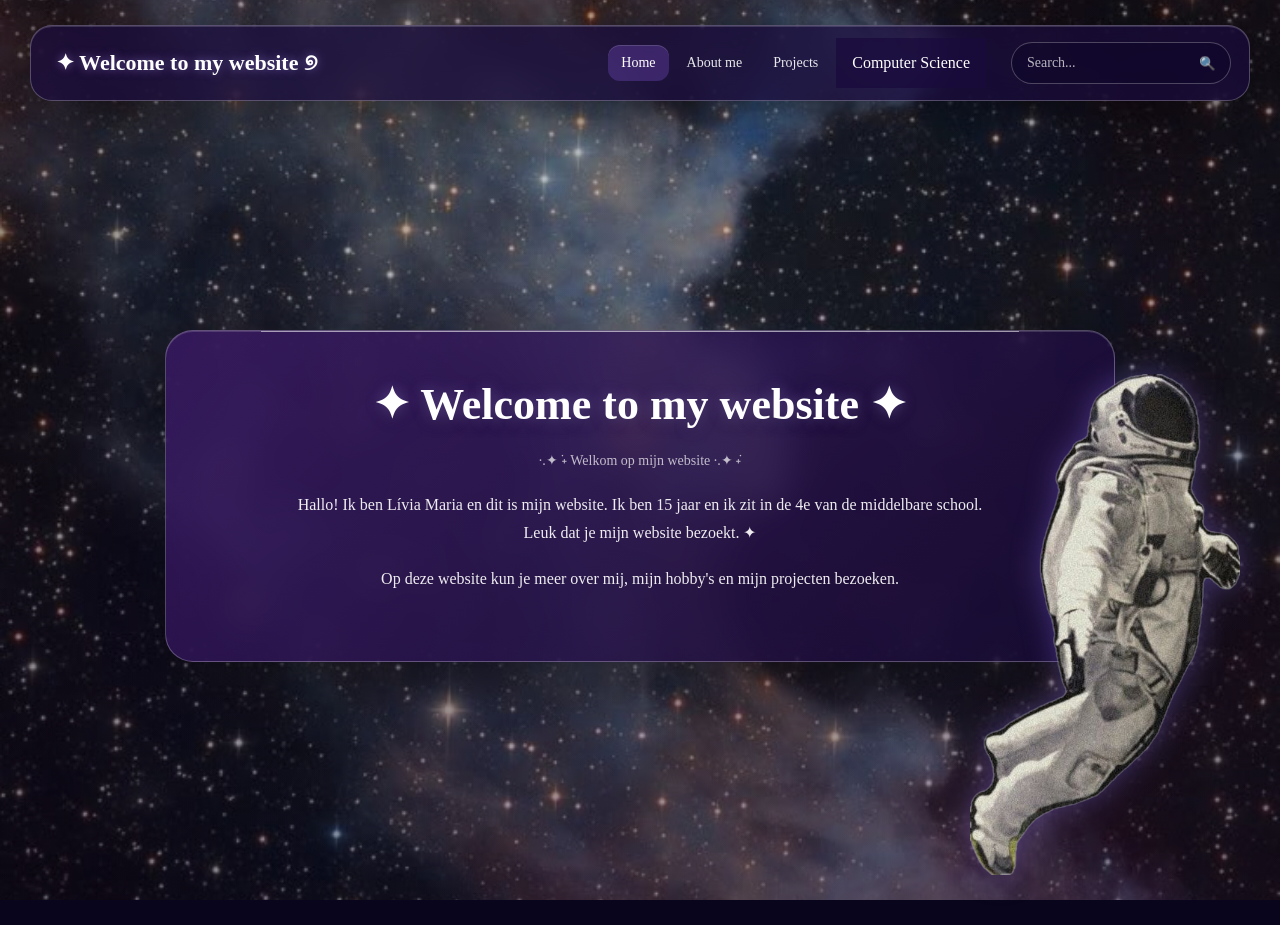
<file: index.html>
<!DOCTYPE html>
<html lang="nl">

<head>
    <meta charset="UTF-8">
    <meta name="viewport" content="width=device-width, initial-scale=1.0">

    <title>Website livm</title>

    <link rel="stylesheet" href="style.css">
    <style>
        .dropbtn {
            background-color: rgba(25, 10, 60, 0.72);
            color: white;
            padding: 16px;
            font-size: 16px;
            font-family: Georgia, serif;
            border: none;
            cursor: pointer;
        }

        .dropdown {
            position: relative;
        }

        .dropdown-content {
            display: none;
            position: absolute;
            background-color: rgba(254, 253, 255, 0.72);
            min-width: 200px;
            box-shadow: 0px 8px 16px 0px rgba(0,0,0,0.2);
        }

        .dropdown-content a {
            color: rgb(146, 122, 197);
            padding: 12px 16px;
            text-decoration: none;
            display: block;
        }

        .dropdown-content a:hover {
            background-color: #562a8c;
        }

        .dropdown:hover .dropdown-content {
            display: block;
        }

        .dropdown:hover .dropbtn {
            background-color: rgba(25, 10, 60, 0.72);
        }
    </style>
    
    <link rel="icon" type="image/png" sizes="32x32" href="./favicon-32x32.png?v=2">
    <link rel="icon" type="image/png" sizes="16x16" href="./favicon-16x16.png?v=2">
    <link rel="apple-touch-icon" sizes="180x180" href="./apple-touch-icon.png">
</head>

<body>

    <!-- Ruimte achtergrond -->
    <div class="background"></div>


    <!-- Navigatie -->
    <header class="navbar">

        <a href="index.html" class="logo">
            ✦ Welcome to my website ୭
        </a>

        <nav class="nav-links">
         <a href="index.html" class="active">Home</a>
         <a href="pagina2.html">About me</a>
         <a href="informatie.html">Projects</a>
            <div class="dropdown">
             <button class="dropbtn">Computer Science</button>
             <div class="dropdown-content">
              <a href="binairsstelsel.html">Het binairsstelsel</a>
              <a href="kleurmodellen.html">Kleurmodellen</a>
              <a href="AI.html">Ai</a>
             </div>
            </div>
        </nav>

        <div class="search-container">

            <input
                type="search"
                placeholder="Search..."
                aria-label="Search"
            >

            <button type="button" aria-label="Search">
                🔍
            </button>

        </div>

    </header>


    <!-- Hoofdcontent -->
    <main>

        <section class="intro-card">

            <h1>
                ✦ Welcome to my website ✦
            </h1>

            <p class="intro-small">
                ·.✦ ݁˖ Welkom op mijn website ·.✦ ݁˖
            </p>

            <p>
                Hallo! Ik ben Lívia Maria en dit is mijn website.
                Ik ben 15 jaar en ik zit in de 4e van de middelbare school.
                Leuk dat je mijn website bezoekt. ✦
            </p>

            <p>
                Op deze website kun je meer over mij, mijn hobby's en
                mijn projecten bezoeken.
            </p>

        </section>


        <!-- Astronaut -->
        <img
            src="astronaut.png"
            alt="Astronaut"
            class="astronaut"
        >

    </main>

</body>
</html>
</file>
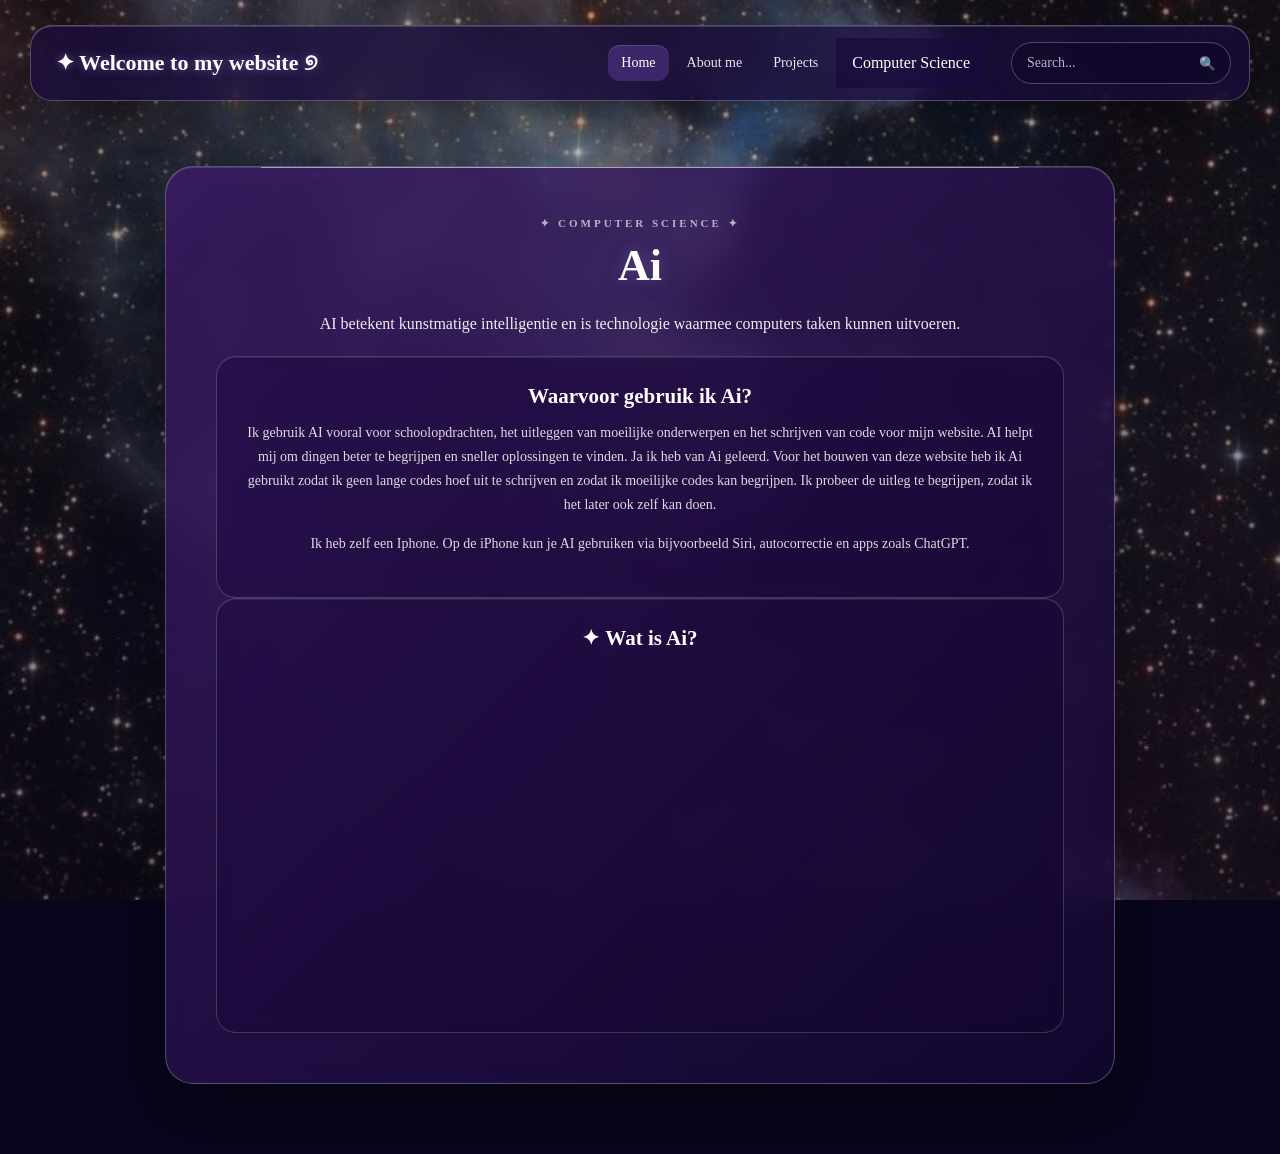
<file: AI.html>
<!DOCTYPE html>
<html lang="nl">

<head>
    <meta charset="UTF-8">
    <meta name="viewport" content="width=device-width, initial-scale=1.0">

    <title>gebruik van Ai</title>

    <link rel="stylesheet" href="style.css">
     <style>
        .dropbtn {
            background-color: rgba(25, 10, 60, 0.72);
            color: white;
            padding: 16px;
            font-size: 16px;
            font-family: Georgia, serif;
            border: none;
            cursor: pointer;
        }

        .dropdown {
            position: relative;
        }

        .dropdown-content {
            display: none;
            position: absolute;
            background-color: rgba(254, 253, 255, 0.72);
            min-width: 200px;
            box-shadow: 0px 8px 16px 0px rgba(0,0,0,0.2);
        }

        .dropdown-content a {
            color: rgb(250, 248, 248);
            padding: 12px 16px;
            text-decoration: none;
            display: block;
        }

         .dropdown-content a:hover {
            background-color: #562a8c;
        }

        .dropdown:hover .dropdown-content {
            display: block;
        }

        .dropdown:hover .dropbtn {
            background-color: rgba(25, 10, 60, 0.72);
        }
    </style>
    <link rel="icon" type="image/png" sizes="32x32" href="./favicon-32x32.png?v=2">
    <link rel="icon" type="image/png" sizes="16x16" href="./favicon-16x16.png?v=2">
    <link rel="apple-touch-icon" sizes="180x180" href="./apple-touch-icon.png">
</head>

<body>

    <div class="background"></div>


    <!-- Navigatie -->
    <header class="navbar">

        <a href="index.html" class="logo">
            ✦ Welcome to my website ୭
        </a>

        <nav class="nav-links">
         <a href="index.html" class="active">Home</a>
         <a href="pagina2.html">About me</a>
         <a href="informatie.html">Projects</a>
            <div class="dropdown">
             <button class="dropbtn">Computer Science</button>
             <div class="dropdown-content">
              <a href="binairsstelsel.html">Het binairsstelsel</a>
              <a href="kleurmodellen.html">Kleurmodellen</a>
              <a href="AI.html">Ai</a>
             </div>
            </div>
        </nav>

        <div class="search-container">

            <input
                type="search"
                placeholder="Search..."
                aria-label="Search"
            >

            <button type="button" aria-label="Search">
                🔍
            </button>

        </div>

    </header>


    <!-- Hoofdcontent -->
    <main>

        <section class="page-card kleurmodel">

            <span class="small-title">
                ✦ COMPUTER SCIENCE ✦
            </span>

            <h1>
                Ai
            </h1>

            <p>
              AI betekent kunstmatige intelligentie en is technologie waarmee computers taken kunnen uitvoeren.
            </p>

            <div class="kleurmodel>

                <div class="kleurmodel-text">

                    <div class="content-box">

                        <h2>
                            Waarvoor gebruik ik Ai?
                        </h2>

                        <p>
                            Ik gebruik AI vooral voor schoolopdrachten, het uitleggen van moeilijke onderwerpen en het schrijven van code voor mijn website. 
                            AI helpt mij om dingen beter te begrijpen en sneller oplossingen te vinden.
                            Ja ik heb van Ai geleerd. Voor het bouwen van deze website heb ik Ai gebruikt zodat ik geen lange codes hoef uit te schrijven en zodat ik moeilijke codes kan begrijpen. 
                            Ik probeer de uitleg te begrijpen, zodat ik het later ook zelf kan doen. 
                        </p>

                        <p>
                            Ik heb zelf een Iphone. Op de iPhone kun je AI gebruiken via bijvoorbeeld Siri, autocorrectie en apps zoals ChatGPT.
                        </p>
                    </div>


                    <div class="content-box">

                        <h2>
                            ✦ Wat is Ai?
                        </h2>

                        <iframe src="https://player.ntr.nl/index.php?id=WO_NTR_20080545" width="600" height="338" frameborder="0" allow="encrypted-media; geolocation" allowfullscreen=""></iframe>

                    </div>
                    
                </div>
  
            </div>
            
        </section>
            
    </main>

</body>
</html>
</file>
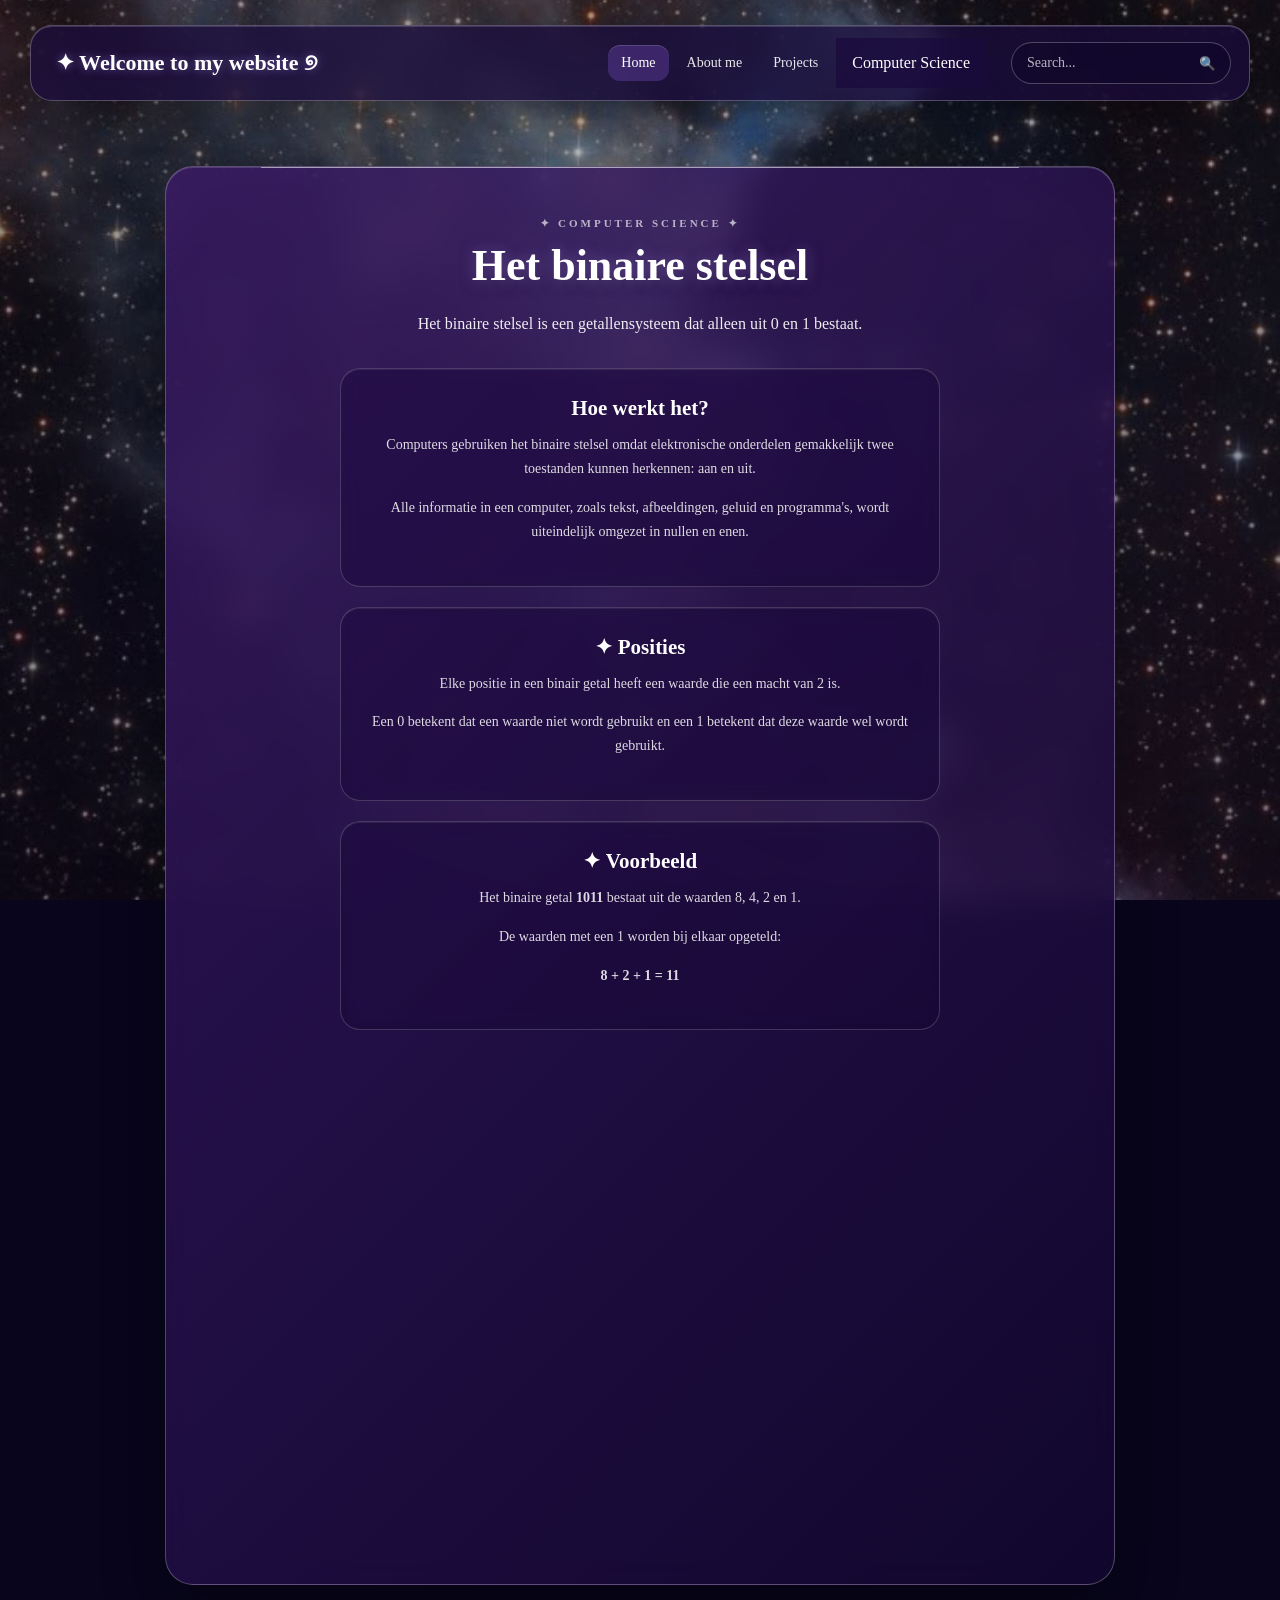
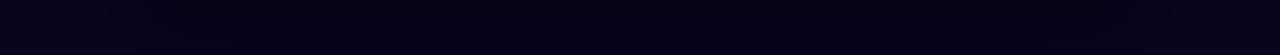
<file: binairsstelsel.html>
<!DOCTYPE html>
<html lang="nl">

<head>
    <meta charset="UTF-8">
    <meta name="viewport" content="width=device-width, initial-scale=1.0">

    <title>Het Binaire Stelsel</title>

    <link rel="stylesheet" href="style.css">
     <style>
        .dropbtn {
            background-color: rgba(25, 10, 60, 0.72);
            color: white;
            padding: 16px;
            font-size: 16px;
            font-family: Georgia, serif;
            border: none;
            cursor: pointer;
        }

        .dropdown {
            position: relative;
        }

        .dropdown-content {
            display: none;
            position: absolute;
            background-color: rgba(254, 253, 255, 0.72);
            min-width: 200px;
            box-shadow: 0px 8px 16px 0px rgba(0,0,0,0.2);
        }

        .dropdown-content a {
            color: rgb(250, 248, 248);
            padding: 12px 16px;
            text-decoration: none;
            display: block;
        }

         .dropdown-content a:hover {
            background-color: #562a8c;
        }

        .dropdown:hover .dropdown-content {
            display: block;
        }

        .dropdown:hover .dropbtn {
            background-color: rgba(25, 10, 60, 0.72);
        }
    </style>
    <link rel="icon" type="image/png" sizes="32x32" href="./favicon-32x32.png?v=2">
    <link rel="icon" type="image/png" sizes="16x16" href="./favicon-16x16.png?v=2">
    <link rel="apple-touch-icon" sizes="180x180" href="./apple-touch-icon.png">
</head>

<body>

    <div class="background"></div>


    <!-- Navigatie -->
    <header class="navbar">

        <a href="index.html" class="logo">
            ✦ Welcome to my website ୭
        </a>

        <nav class="nav-links">
         <a href="index.html" class="active">Home</a>
         <a href="pagina2.html">About me</a>
         <a href="informatie.html">Projects</a>
            <div class="dropdown">
             <button class="dropbtn">Computer Science</button>
             <div class="dropdown-content">
              <a href="binairsstelsel.html">Het binairsstelsel</a>
              <a href="kleurmodellen.html">Kleurmodellen</a>
              <a href="AI.html">Ai</a>
             </div>
            </div>
        </nav>

        <div class="search-container">

            <input
                type="search"
                placeholder="Search..."
                aria-label="Search"
            >

            <button type="button" aria-label="Search">
                🔍
            </button>

        </div>

    </header>


    <!-- Hoofdcontent -->
    <main>

        <section class="page-card binary-card">

            <span class="small-title">
                ✦ COMPUTER SCIENCE ✦
            </span>

            <h1>
                Het binaire stelsel
            </h1>

            <p>
                Het binaire stelsel is een getallensysteem dat alleen
                uit 0 en 1 bestaat.
            </p>

            <div class="binary-layout">

                <div class="binary-text">

                    <div class="content-box">

                        <h2>
                            Hoe werkt het?
                        </h2>

                        <p>
                            Computers gebruiken het binaire stelsel
                            omdat elektronische onderdelen gemakkelijk
                            twee toestanden kunnen herkennen:
                            aan en uit.
                        </p>

                        <p>
                            Alle informatie in een computer, zoals tekst,
                            afbeeldingen, geluid en programma's, wordt
                            uiteindelijk omgezet in nullen en enen.
                        </p>

                    </div>


                    <div class="content-box">

                        <h2>
                            ✦ Posities
                        </h2>

                        <p>
                            Elke positie in een binair getal heeft een
                            waarde die een macht van 2 is.
                        </p>

                        <p>
                            Een 0 betekent dat een waarde niet wordt
                            gebruikt en een 1 betekent dat deze waarde
                            wel wordt gebruikt.
                        </p>

                    </div>


                    <div class="content-box">

                        <h2>
                            ✦ Voorbeeld
                        </h2>

                        <p>
                            Het binaire getal <strong>1011</strong>
                            bestaat uit de waarden 8, 4, 2 en 1.
                        </p>

                        <p>
                            De waarden met een 1 worden bij elkaar
                            opgeteld:
                        </p>

                        <p>
                            <strong>8 + 2 + 1 = 11</strong>
                        </p>

                    </div>

                </div>

            </div>
            <iframe src="https://games.penjee.com/binary-bonanza/game.php" width="700" height="500" frameborder="no" scrolling="no" ></iframe>
        </section>

    </main>

</body>
</html>
</file>
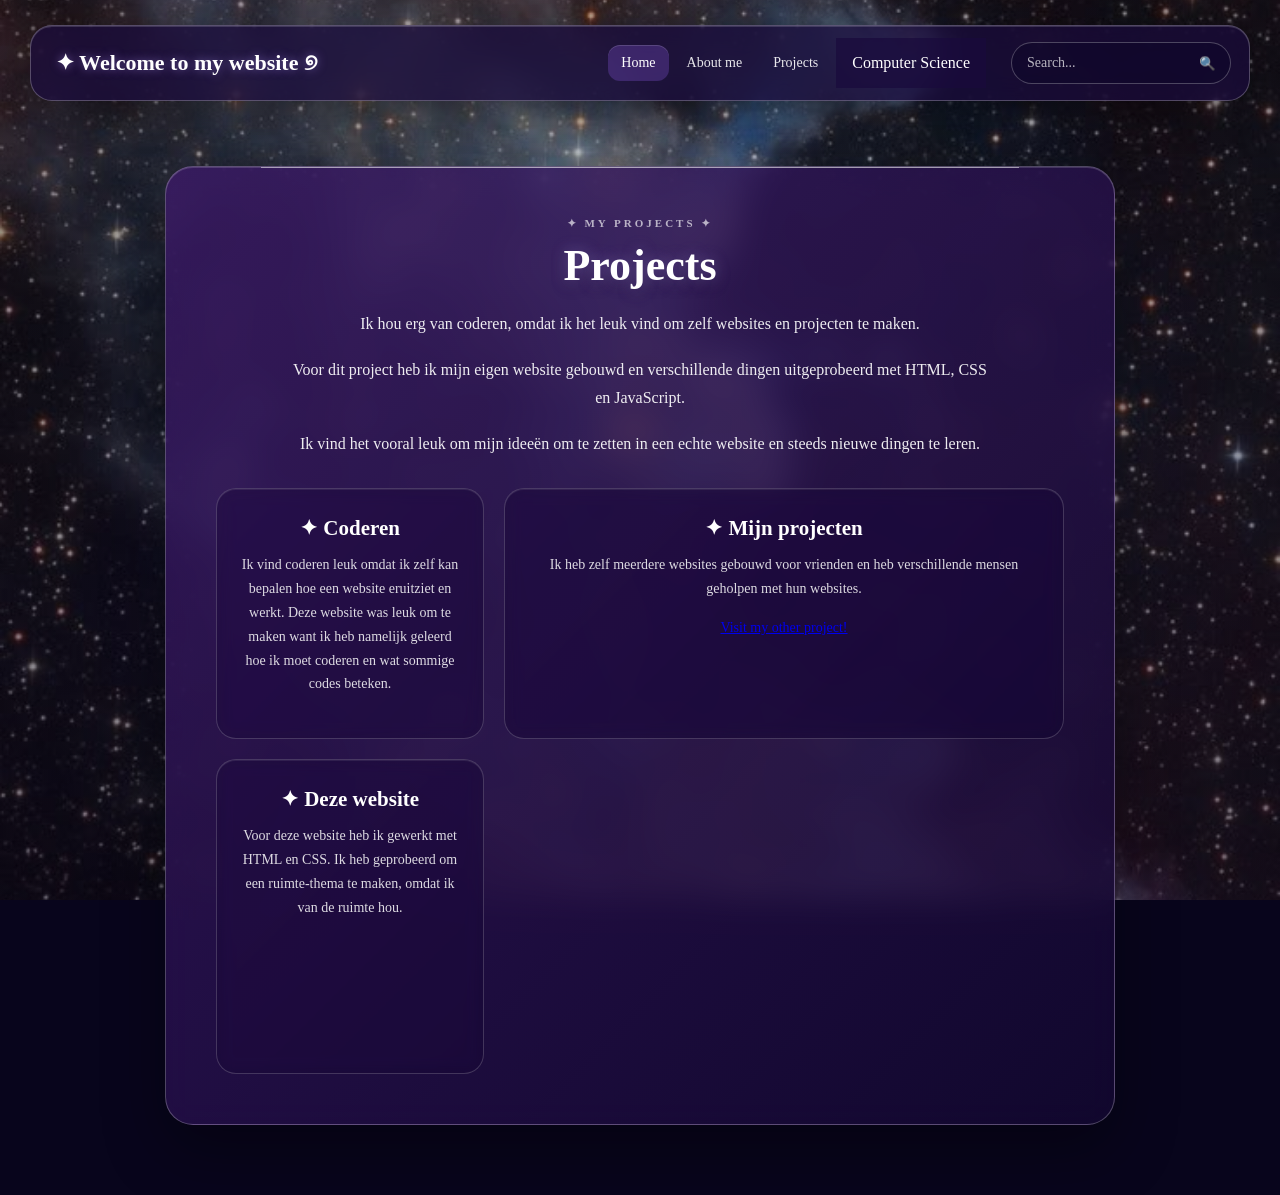
<file: informatie.html>
<!DOCTYPE html>
<html lang="nl">

<head>
    <meta charset="UTF-8">
    <meta name="viewport" content="width=device-width, initial-scale=1.0">

    <title>Projects</title>

    <link rel="stylesheet" href="style.css">
     <style>
        .dropbtn {
            background-color: rgba(25, 10, 60, 0.72);
            color: white;
            padding: 16px;
            font-size: 16px;
            font-family: Georgia, serif;
            border: none;
            cursor: pointer;
        }

        .dropdown {
            position: relative;
        }

        .dropdown-content {
            display: none;
            position: absolute;
            background-color: rgba(254, 253, 255, 0.72);
            min-width: 200px;
            box-shadow: 0px 8px 16px 0px rgba(0,0,0,0.2);
        }

        .dropdown-content a {
            color: rgb(250, 248, 248);
            padding: 12px 16px;
            text-decoration: none;
            display: block;
        }

         .dropdown-content a:hover {
            background-color: #562a8c;
        }

        .dropdown:hover .dropdown-content {
            display: block;
        }

        .dropdown:hover .dropbtn {
            background-color: rgba(25, 10, 60, 0.72);
        }
    </style>
    <link rel="icon" type="image/png" sizes="32x32" href="./favicon-32x32.png?v=2">
    <link rel="icon" type="image/png" sizes="16x16" href="./favicon-16x16.png?v=2">
    <link rel="apple-touch-icon" sizes="180x180" href="./apple-touch-icon.png">
</head>

<body>

    <div class="background"></div>


    <!-- Navigatie -->
    <header class="navbar">

        <a href="index.html" class="logo">
            ✦ Welcome to my website ୭
        </a>

        <nav class="nav-links">
         <a href="index.html" class="active">Home</a>
         <a href="pagina2.html">About me</a>
         <a href="informatie.html">Projects</a>
            <div class="dropdown">
             <button class="dropbtn">Computer Science</button>
             <div class="dropdown-content">
              <a href="binairsstelsel.html">Het binairsstelsel</a>
              <a href="kleurmodellen.html">Kleurmodellen</a>
              <a href="AI.html">Ai</a>
             </div>
            </div>
        </nav>

        <div class="search-container">

            <input
                type="search"
                placeholder="Search..."
                aria-label="Search"
            >

            <button type="button" aria-label="Search">
                🔍
            </button>

        </div>

    </header>


    <!-- Hoofdcontent -->
    <main>

        <section class="page-card projects-card">

            <span class="small-title">
                ✦ MY PROJECTS ✦
            </span>

            <h1>
                Projects
            </h1>

            <p>
                Ik hou erg van coderen, omdat ik het leuk vind om
                zelf websites en projecten te maken.
            </p>

            <p>
                Voor dit project heb ik mijn eigen website gebouwd
                en verschillende dingen uitgeprobeerd met HTML,
                CSS en JavaScript.
            </p>

            <p>
                Ik vind het vooral leuk om mijn ideeën om te zetten
                in een echte website en steeds nieuwe dingen te leren.
            </p>


            <div class="content-boxes">

                <div class="content-box">

                    <h2>
                        ✦ Coderen
                    </h2>

                    <p>
                        Ik vind coderen leuk omdat ik zelf kan bepalen
                        hoe een website eruitziet en werkt. Deze website was leuk om te maken want ik heb namelijk geleerd hoe ik moet coderen en wat sommige codes beteken.
                    </p>

                </div>


                <div class="content-box">

                    <h2>
                        ✦ Mijn projecten
                    </h2>

                    <p>
                        Ik heb zelf meerdere websites gebouwd voor
                        vrienden en heb verschillende mensen geholpen
                        met hun websites.
                    </p>
                    <p>
                        <a href="https://livmsuperz.github.io/moonwhsip.github.io/">Visit my other project!</a>
                    </p>

                </div>


                <div class="content-box">

                    <h2>
                        ✦ Deze website
                    </h2>

                    <p>
                        Voor deze website heb ik gewerkt met HTML en
                        CSS. Ik heb geprobeerd om een
                        ruimte-thema te maken, omdat ik van de ruimte hou.
                    </p>

                </div>
                <iframe width="560" height="315" src="https://www.youtube.com/embed/mCq8-xTH7jA?si=OcJ86cXJAWVB_Mbd" title="YouTube video player" frameborder="0" allow="accelerometer; autoplay; clipboard-write; encrypted-media; gyroscope; picture-in-picture; web-share" referrerpolicy="strict-origin-when-cross-origin" allowfullscreen></iframe>            </div>

        </section>

    </main>

</body>
</html>
</file>
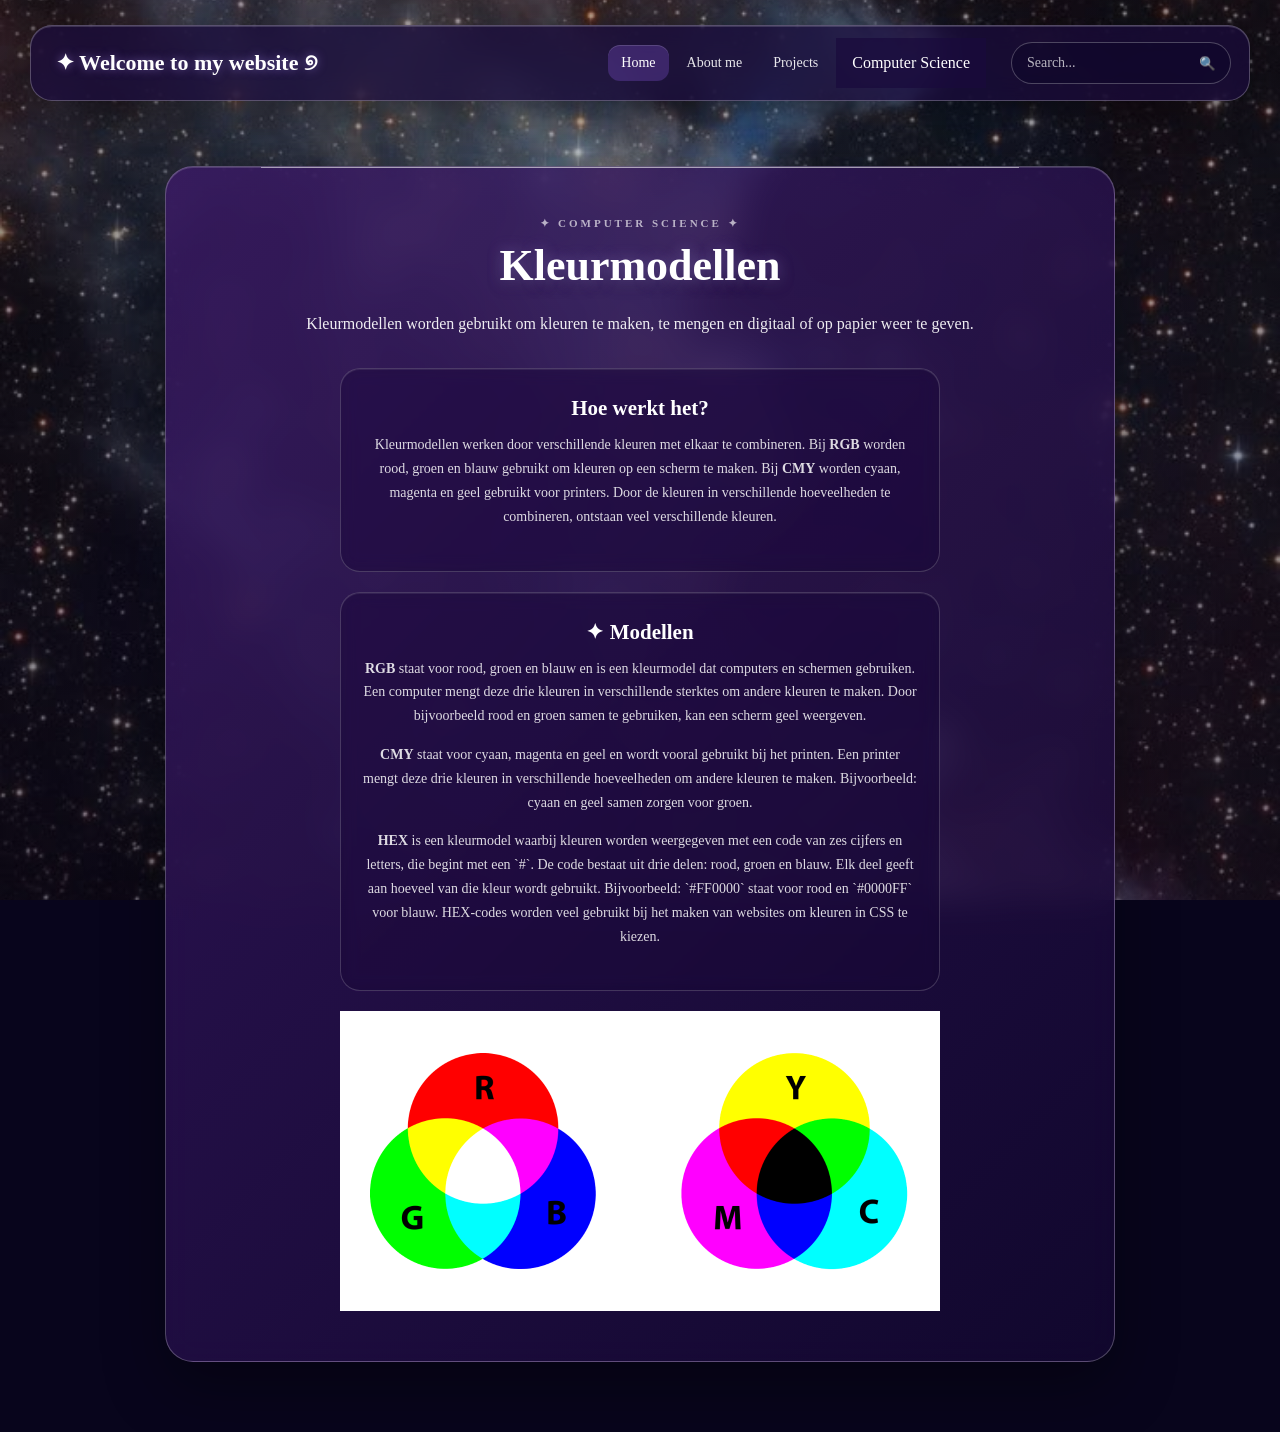
<file: kleurmodellen.html>
<!DOCTYPE html>
<html lang="nl">

<head>
    <meta charset="UTF-8">
    <meta name="viewport" content="width=device-width, initial-scale=1.0">

    <title>Kleurmodellen</title>

    <link rel="stylesheet" href="style.css">
     <style>
        .dropbtn {
            background-color: rgba(25, 10, 60, 0.72);
            color: white;
            padding: 16px;
            font-size: 16px;
            font-family: Georgia, serif;
            border: none;
            cursor: pointer;
        }

        .dropdown {
            position: relative;
        }

        .dropdown-content {
            display: none;
            position: absolute;
            background-color: rgba(254, 253, 255, 0.72);
            min-width: 200px;
            box-shadow: 0px 8px 16px 0px rgba(0,0,0,0.2);
        }

        .dropdown-content a {
            color: rgb(250, 248, 248);
            padding: 12px 16px;
            text-decoration: none;
            display: block;
        }

         .dropdown-content a:hover {
            background-color: #562a8c;
        }

        .dropdown:hover .dropdown-content {
            display: block;
        }

        .dropdown:hover .dropbtn {
            background-color: rgba(25, 10, 60, 0.72);
        }
    </style>
    <link rel="icon" type="image/png" sizes="32x32" href="./favicon-32x32.png?v=2">
    <link rel="icon" type="image/png" sizes="16x16" href="./favicon-16x16.png?v=2">
    <link rel="apple-touch-icon" sizes="180x180" href="./apple-touch-icon.png">
</head>

<body>

    <div class="background"></div>


    <!-- Navigatie -->
    <header class="navbar">

        <a href="index.html" class="logo">
            ✦ Welcome to my website ୭
        </a>

        <nav class="nav-links">
         <a href="index.html" class="active">Home</a>
         <a href="pagina2.html">About me</a>
         <a href="informatie.html">Projects</a>
            <div class="dropdown">
             <button class="dropbtn">Computer Science</button>
             <div class="dropdown-content">
              <a href="binairsstelsel.html">Het binairsstelsel</a>
              <a href="kleurmodellen.html">Kleurmodellen</a>
              <a href="AI.html">Ai</a>
             </div>
            </div>
        </nav>

        <div class="search-container">

            <input
                type="search"
                placeholder="Search..."
                aria-label="Search"
            >

            <button type="button" aria-label="Search">
                🔍
            </button>

        </div>

    </header>


    <!-- Hoofdcontent -->
    <main>

        <section class="page-card kleurmodel">

            <span class="small-title">
                ✦ COMPUTER SCIENCE ✦
            </span>

            <h1>
                Kleurmodellen
            </h1>

            <p>
                Kleurmodellen worden gebruikt om kleuren te maken, te mengen en digitaal of op papier weer te geven.
            </p>

            <!-- GECORRIGEERD: Aanhalingsteken toegevoegd en classes veranderd naar binary-layout & binary-text -->
            <div class="binary-layout">

                <div class="binary-text">

                    <div class="content-box">

                        <h2>
                            Hoe werkt het?
                        </h2>

                        <p>
                            Kleurmodellen werken door verschillende kleuren met elkaar te combineren.
                            Bij <strong>RGB</strong> worden rood, groen en blauw gebruikt om kleuren op een scherm te maken.
                            Bij <strong>CMY</strong> worden cyaan, magenta en geel gebruikt voor printers.
                            Door de kleuren in verschillende hoeveelheden te combineren, ontstaan veel verschillende kleuren.
                        </p>

                    </div>


                    <div class="content-box">

                        <h2>
                            ✦ Modellen
                        </h2>

                        <p>
                            <strong>RGB</strong> staat voor rood, groen en blauw en is een kleurmodel dat computers en schermen gebruiken.
                            Een computer mengt deze drie kleuren in verschillende sterktes om andere kleuren te maken.
                            Door bijvoorbeeld rood en groen samen te gebruiken, kan een scherm geel weergeven.
                        </p>

                        <p>
                            <strong>CMY</strong> staat voor cyaan, magenta en geel en wordt vooral gebruikt bij het printen.
                            Een printer mengt deze drie kleuren in verschillende hoeveelheden om andere kleuren te maken.
                            Bijvoorbeeld: cyaan en geel samen zorgen voor groen.
                        </p>

                        <p>
                            <strong>HEX</strong> is een kleurmodel waarbij kleuren worden weergegeven met een code van zes cijfers en letters, die begint met een `#`. 
                            De code bestaat uit drie delen: rood, groen en blauw. Elk deel geeft aan hoeveel van die kleur wordt gebruikt. 
                            Bijvoorbeeld: `#FF0000` staat voor rood en `#0000FF` voor blauw. HEX-codes worden veel gebruikt bij het maken van websites om kleuren in CSS te kiezen.
                        </p>

                    </div>
                    
                  <img
                  src="kleurmodellen.png">
                </div>
  
            </div>
    
        </section>
            
    </main>

</body>
</html>
</file>
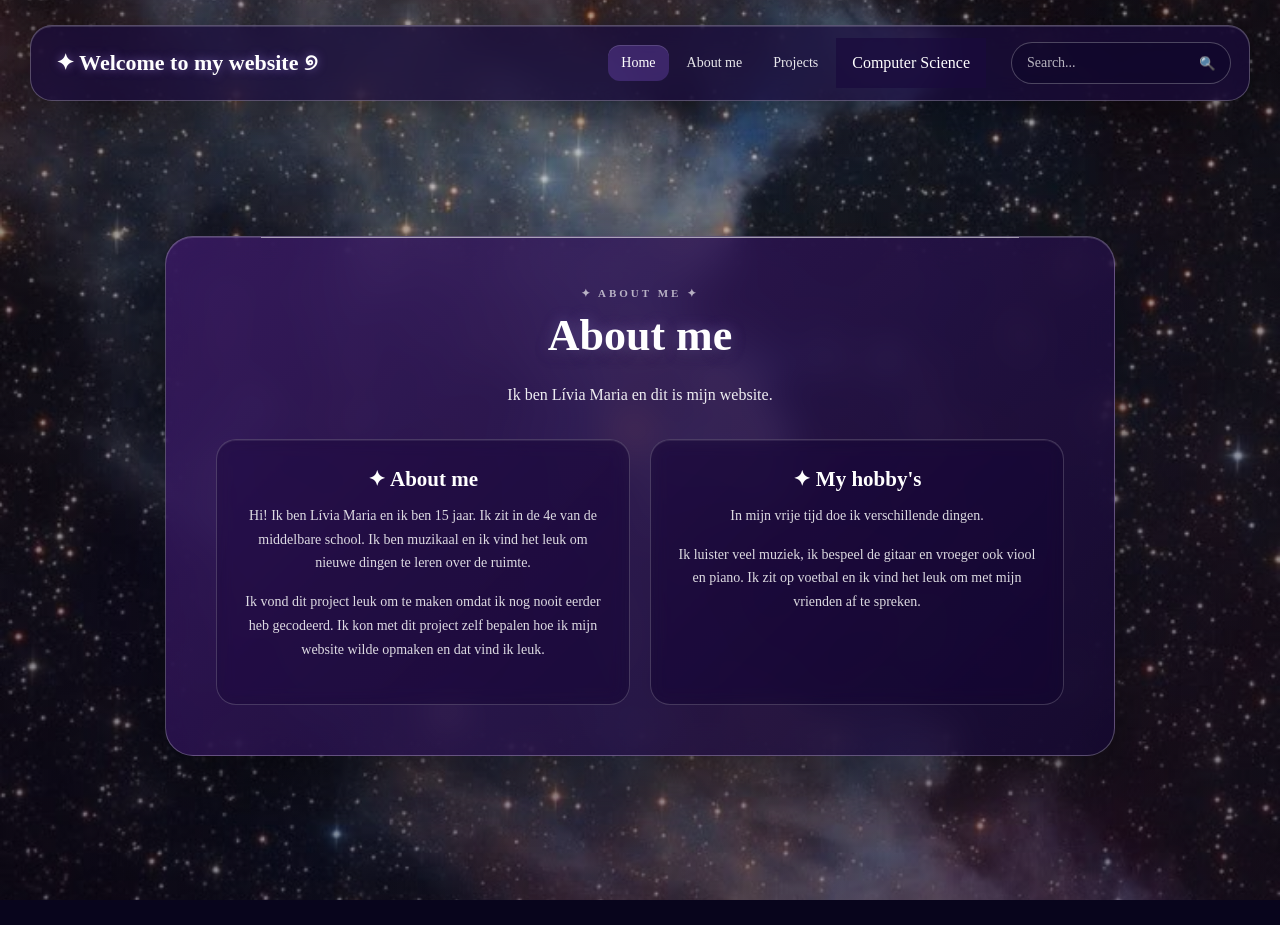
<file: pagina2.html>
<!DOCTYPE html>
<html lang="nl">

<head>
    <meta charset="UTF-8">
    <meta name="viewport" content="width=device-width, initial-scale=1.0">

    <title>About me</title>

    <link rel="stylesheet" href="style.css">
     <style>
        .dropbtn {
            background-color: rgba(25, 10, 60, 0.72);
            color: white;
            padding: 16px;
            font-size: 16px;
            font-family: Georgia, serif;
            border: none;
            cursor: pointer;
        }

        .dropdown {
            position: relative;
        }

        .dropdown-content {
            display: none;
            position: absolute;
            background-color: rgba(254, 253, 255, 0.72);
            min-width: 200px;
            box-shadow: 0px 8px 16px 0px rgba(0,0,0,0.2);
        }

        .dropdown-content a {
            color: rgb(250, 248, 248);
            padding: 12px 16px;
            text-decoration: none;
            display: block;
        }

         .dropdown-content a:hover {
            background-color: #562a8c;
        }

        .dropdown:hover .dropdown-content {
            display: block;
        }

        .dropdown:hover .dropbtn {
            background-color: rgba(25, 10, 60, 0.72);
        }
    </style>
    <link rel="icon" type="image/png" sizes="32x32" href="./favicon-32x32.png?v=2">
    <link rel="icon" type="image/png" sizes="16x16" href="./favicon-16x16.png?v=2">
    <link rel="apple-touch-icon" sizes="180x180" href="./apple-touch-icon.png">
</head>

<body>

    <div class="background"></div>


    <!-- Navigatie -->
    <header class="navbar">

        <a href="index.html" class="logo">
            ✦ Welcome to my website ୭
        </a>

        <nav class="nav-links">
         <a href="index.html" class="active">Home</a>
         <a href="pagina2.html">About me</a>
         <a href="informatie.html">Projects</a>
            <div class="dropdown">
             <button class="dropbtn">Computer Science</button>
             <div class="dropdown-content">
              <a href="binairsstelsel.html">Het binairsstelsel</a>
              <a href="kleurmodellen.html">Kleurmodellen</a>
              <a href="AI.html">Ai</a>
             </div>
            </div>
        </nav>

        <div class="search-container">

            <input
                type="search"
                placeholder="Search..."
                aria-label="Search"
            >

            <button type="button" aria-label="Search">
                🔍
            </button>

        </div>

    </header>


    <!-- Hoofdcontent -->
    <main>

        <section class="page-card about-card">

            <span class="small-title">
                ✦ ABOUT ME ✦
            </span>

            <h1>
                About me
            </h1>

            <p>
                Ik ben Lívia Maria en dit is mijn website.
            </p>


            <div class="content-boxes">

                <div class="content-box">

                    <h2>
                        ✦ About me
                    </h2>

                    <p>
                        Hi! Ik ben Lívia Maria en ik ben 15 jaar.
                        Ik zit in de 4e van de middelbare school.
                        Ik ben muzikaal en ik vind het leuk om nieuwe
                        dingen te leren over de ruimte.
                    </p>

                    <p>
                        Ik vond dit project leuk om te maken omdat ik
                        nog nooit eerder heb gecodeerd.
                        Ik kon met dit project zelf bepalen hoe ik mijn
                        website wilde opmaken en dat vind ik leuk.
                    </p>

                </div>


                <div class="content-box">

                    <h2>
                        ✦ My hobby's
                    </h2>

                    <p>
                        In mijn vrije tijd doe ik verschillende dingen.
                    </p>

                    <p>
                        Ik luister veel muziek, ik bespeel de gitaar
                        en vroeger ook viool en piano.
                        Ik zit op voetbal en ik vind het leuk om
                        met mijn vrienden af te spreken.
                    </p>

                </div>
                
            </div>

        </section>

    </main>

</body>
</html>
</file>
<file: style.css>
/* =========================================
   BASIS
   ========================================= */

* {
    margin: 0;
    padding: 0;
    box-sizing: border-box;
}

html {
    scroll-behavior: smooth;
}

body {
    min-height: 100vh;

    font-family: Georgia, serif;

    color: white;

    background: #08051c;

    overflow-x: hidden;
}


/* =========================================
   ACHTERGROND
   ========================================= */

.background {
    position: fixed;

    inset: 0;

    background-image:
        linear-gradient(
            rgba(5, 5, 30, 0.18),
            rgba(15, 5, 35, 0.35)
        ),
        url("stars.jpeg");

    background-size: cover;
    background-position: center;
    background-repeat: no-repeat;

    z-index: -10;
}

.background::after {
    content: "";

    position: absolute;

    inset: 0;

    background:
        radial-gradient(
            circle at center,
            transparent 20%,
            rgba(0, 0, 20, 0.3) 100%
        );
}


/* =========================================
   NAVBAR
   ========================================= */

.navbar {
    position: relative;

    width: calc(100% - 60px);

    min-height: 72px;

    margin: 25px auto;

    padding: 12px 18px 12px 25px;

    display: flex;

    align-items: center;

    gap: 25px;

    background: rgba(25, 10, 60, 0.72);

    border: 1px solid rgba(255, 255, 255, 0.25);

    border-radius: 22px;

    backdrop-filter: blur(14px);

    -webkit-backdrop-filter: blur(14px);

    box-shadow:
        0 10px 40px rgba(0, 0, 0, 0.3),
        inset 0 1px 0 rgba(255, 255, 255, 0.15);

    z-index: 10;
}


/* Logo */

.logo {
    color: white;

    text-decoration: none;

    font-size: 22px;

    font-weight: bold;

    white-space: nowrap;

    text-shadow:
        0 0 10px rgba(180, 150, 255, 0.5);

    transition: opacity 0.25s ease;
}

.logo:hover {
    opacity: 0.75;
}


/* =========================================
   NAV LINKS
   ========================================= */

.nav-links {
    display: flex;

    align-items: center;

    gap: 5px;

    margin-left: auto;
}

.nav-links a {
    padding: 10px 13px;

    color: rgba(255, 255, 255, 0.9);

    text-decoration: none;

    font-size: 14px;

    border-radius: 12px;

    transition:
        background 0.25s ease,
        transform 0.25s ease;
}

.nav-links a:hover {
    background: rgba(150, 100, 255, 0.16);

    transform: translateY(-2px);
}

.nav-links a.active {
    background: rgba(140, 90, 230, 0.28);

    color: white;

    box-shadow:
        inset 0 1px 0 rgba(255, 255, 255, 0.15);
}


/* =========================================
   ZOEKBALK
   ========================================= */

.search-container {
    width: 220px;

    height: 42px;

    display: flex;

    align-items: center;

    border: 1px solid rgba(255, 255, 255, 0.25);

    border-radius: 50px;

    background: rgba(10, 5, 35, 0.35);

    overflow: hidden;

    transition:
        background 0.25s ease,
        box-shadow 0.25s ease;
}

.search-container:hover {
    background: rgba(50, 20, 90, 0.45);
}

.search-container:focus-within {
    box-shadow:
        0 0 0 4px rgba(150, 100, 255, 0.1),
        0 0 20px rgba(130, 80, 255, 0.15);
}

.search-container input {
    flex: 1;

    min-width: 0;

    height: 100%;

    padding: 0 15px;

    border: none;

    outline: none;

    background: transparent;

    color: white;

    font-family: Georgia, serif;

    font-size: 14px;
}

.search-container input::placeholder {
    color: rgba(255, 255, 255, 0.7);
}

.search-container button {
    width: 45px;

    height: 100%;

    border: none;

    background: transparent;

    color: white;

    cursor: pointer;

    transition: transform 0.2s ease;
}

.search-container button:hover {
    transform: scale(1.1);
}


/* =========================================
   MAIN
   ========================================= */

main {
    min-height: calc(100vh - 130px);

    padding: 40px 20px 70px;

    display: flex;

    align-items: center;

    justify-content: center;
}


/* =========================================
   KAARTEN
   ========================================= */

.intro-card,
.page-card {
    position: relative;

    width: min(950px, 94%);

    padding: 50px;

    text-align: center;

    background:
        linear-gradient(
            135deg,
            rgba(60, 25, 105, 0.78),
            rgba(20, 8, 50, 0.78)
        );

    border: 1px solid rgba(255, 255, 255, 0.25);

    border-radius: 28px;

    backdrop-filter: blur(16px);

    -webkit-backdrop-filter: blur(16px);

    box-shadow:
        0 25px 60px rgba(0, 0, 0, 0.35),
        inset 0 1px 0 rgba(255, 255, 255, 0.15);

    animation: fadeIn 0.7s ease;
}


/* Kleine lichtlijn boven kaart */

.intro-card::before,
.page-card::before {
    content: "";

    position: absolute;

    top: 0;
    left: 10%;

    width: 80%;
    height: 1px;

    background: rgba(255, 255, 255, 0.5);
}


/* =========================================
   TITELS
   ========================================= */

.intro-card h1,
.page-card h1 {
    margin-bottom: 20px;

    font-size: clamp(32px, 5vw, 44px);

    line-height: 1.1;

    text-shadow:
        0 0 15px rgba(180, 150, 255, 0.4),
        0 4px 15px rgba(0, 0, 0, 0.35);
}

.small-title {
    display: block;

    margin-bottom: 12px;

    color: rgba(255, 255, 255, 0.65);

    font-size: 11px;

    font-weight: bold;

    letter-spacing: 3px;
}


/* =========================================
   TEKST
   ========================================= */

.intro-card p,
.page-card > p {
    max-width: 700px;

    margin: 0 auto 18px;

    color: rgba(255, 255, 255, 0.92);

    font-size: 16px;

    line-height: 1.75;
}

.intro-small {
    color: rgba(255, 255, 255, 0.7) !important;

    font-size: 14px !important;
}


/* =========================================
   CONTENT BOXES
   ========================================= */

.content-boxes {
    display: grid;

    grid-template-columns: repeat(2, 1fr);

    gap: 20px;

    margin-top: 30px;
}

.content-box {
    padding: 27px 22px;

    background:
        rgba(15, 5, 40, 0.35);

    border: 1px solid rgba(255, 255, 255, 0.18);

    border-radius: 20px;

    backdrop-filter: blur(8px);

    -webkit-backdrop-filter: blur(8px);

    box-shadow:
        inset 0 1px 0 rgba(255, 255, 255, 0.08);

    transition:
        transform 0.3s ease,
        background 0.3s ease,
        box-shadow 0.3s ease;
}

.content-box:hover {
    transform: translateY(-6px);

    background:
        rgba(80, 35, 130, 0.35);

    box-shadow:
        0 15px 30px rgba(0, 0, 0, 0.25),
        0 0 20px rgba(140, 90, 240, 0.12);
}

.content-box h2 {
    margin-bottom: 12px;

    padding: 0;

    font-size: 21px;

    color: white;
}

.content-box p {
    margin-bottom: 15px;

    color: rgba(255, 255, 255, 0.85);

    font-size: 14px;

    line-height: 1.7;
}


/* =========================================
   ASTRONAUT
   ========================================= */

.astronaut {
    position: fixed;

    right: 40px;

    bottom: 25px;

    width: 270px;

    max-width: 24vw;

    height: auto;

    border: none;

    filter:
        drop-shadow(0 0 15px rgba(150, 120, 255, 0.35));

    transition:
        transform 0.3s ease,
        filter 0.3s ease;
}

.astronaut:hover {
    transform: translateY(-8px) rotate(2deg);

    filter:
        drop-shadow(0 0 25px rgba(180, 150, 255, 0.55));
}


/* =========================================
   BINAIRE PAGINA
   ========================================= */

.binary-layout {
    display: flex;
    flex-direction: column;
    align-items: center;

    gap: 25px;
    margin-top: 30px;
}

.binary-text {
    display: flex;
    flex-direction: column;
    gap: 20px;

    width: 100%;
    max-width: 600px;

    margin-left: auto;
    margin-right: auto;
}

.binary-text .content-box {
    width: 100%;
    text-align: center;
}
/* =========================================
   TABLET
   ========================================= */

@media (max-width: 1000px) {

    .navbar {
        flex-wrap: wrap;

        justify-content: center;
    }

    .logo {
        width: 100%;

        text-align: center;
    }

    .nav-links {
        margin-left: 0;
    }

    .search-container {
        width: 250px;
    }

    .astronaut {
        opacity: 0.7;

        width: 200px;
    }

    .binary-layout {
        grid-template-columns: 1fr;
    }

    .binary-planets {
        width: 350px;

        max-width: 70%;
    }
}


/* =========================================
   TELEFOON
   ========================================= */

@media (max-width: 650px) {

    .navbar {
        width: calc(100% - 25px);

        margin: 12px auto;

        padding: 15px;

        gap: 12px;

        border-radius: 18px;
    }

    .logo {
        font-size: 18px;
    }

    .nav-links {
        width: 100%;

        flex-wrap: wrap;

        justify-content: center;
    }

    .nav-links a {
        font-size: 13px;

        padding: 8px 10px;
    }

    .search-container {
        width: 100%;
    }

    main {
        padding: 25px 10px 50px;
    }

    .intro-card,
    .page-card {
        width: 100%;

        padding: 30px 20px;

        border-radius: 22px;
    }

    .content-boxes {
        grid-template-columns: 1fr;
    }

    .intro-card h1,
    .page-card h1 {
        font-size: 31px;
    }

    .astronaut {
        position: relative;

        right: auto;
        bottom: auto;

        display: block;

        width: 180px;

        max-width: 60%;

        margin: 25px auto 0;
    }
}
/* =====================================================
   KLEURMODELLEN PAGINA
   ===================================================== */

.kleurmodellen-page {
    width: 100%;
    padding: 40px 20px 80px;

    display: flex;
    justify-content: center;
    align-items: flex-start;
}


/* GROTE HOOFDKAART */

.kleurmodellen-container {
    position: relative;

    width: min(950px, 94%);

    padding: 50px;

    text-align: center;

    background:
        linear-gradient(
            135deg,
            rgba(60, 25, 105, 0.78),
            rgba(20, 8, 50, 0.78)
        );

    border: 1px solid rgba(255, 255, 255, 0.25);

    border-radius: 28px;

    backdrop-filter: blur(16px);
    -webkit-backdrop-filter: blur(16px);

    box-shadow:
        0 25px 60px rgba(0, 0, 0, 0.35),
        inset 0 1px 0 rgba(255, 255, 255, 0.15);

    animation: fadeIn 0.7s ease;
}


/* LICHTLIJN BOVENAAN */

.kleurmodellen-container::before {
    content: "";

    position: absolute;

    top: 0;
    left: 10%;

    width: 80%;
    height: 1px;

    background: rgba(255, 255, 255, 0.5);
}


/* KLEINE TITEL */

.kleurmodellen-label {
    display: block;

    margin-bottom: 12px;

    color: rgba(255, 255, 255, 0.65);

    font-size: 11px;

    font-weight: bold;

    letter-spacing: 3px;
}


/* HOOFDTITEL */

.kleurmodellen-container > h1 {
    margin-bottom: 20px;

    font-size: clamp(32px, 5vw, 44px);

    line-height: 1.1;

    color: white;

    text-shadow:
        0 0 15px rgba(180, 150, 255, 0.4),
        0 4px 15px rgba(0, 0, 0, 0.35);
}


/* INLEIDING */

.kleurmodellen-intro {
    max-width: 700px;

    margin: 0 auto 30px;

    color: rgba(255, 255, 255, 0.92);

    font-size: 16px;

    line-height: 1.75;
}


/* =====================================================
   KLEURMODEL BLOKKEN
   ===================================================== */

.kleurmodel-block {
    width: 100%;

    min-height: 210px;

    margin-top: 25px;

    padding: 28px 25px;

    display: flex;

    align-items: center;

    gap: 20px;

    text-align: left;

    background:
        rgba(15, 5, 40, 0.35);

    border: 1px solid rgba(255, 255, 255, 0.18);

    border-radius: 20px;

    backdrop-filter: blur(8px);

    -webkit-backdrop-filter: blur(8px);

    box-shadow:
        inset 0 1px 0 rgba(255, 255, 255, 0.08);

    transition:
        transform 0.3s ease,
        background 0.3s ease,
        box-shadow 0.3s ease;
}


/* HOVER */

.kleurmodel-block:hover {
    transform: translateY(-5px);

    background:
        rgba(80, 35, 130, 0.35);

    box-shadow:
        0 15px 30px rgba(0, 0, 0, 0.25),
        0 0 20px rgba(140, 90, 240, 0.12);
}


/* =====================================================
   TEKST
   ===================================================== */

.kleurmodel-text {
    flex: 1;

    min-width: 0;
}


.kleurmodel-text h2 {
    margin-bottom: 12px;

    font-size: 25px;

    color: white;
}


.kleurmodel-text p {
    margin-bottom: 15px;

    color: rgba(255, 255, 255, 0.85);

    font-size: 18px;

    line-height: 1.7;
}
</file>
